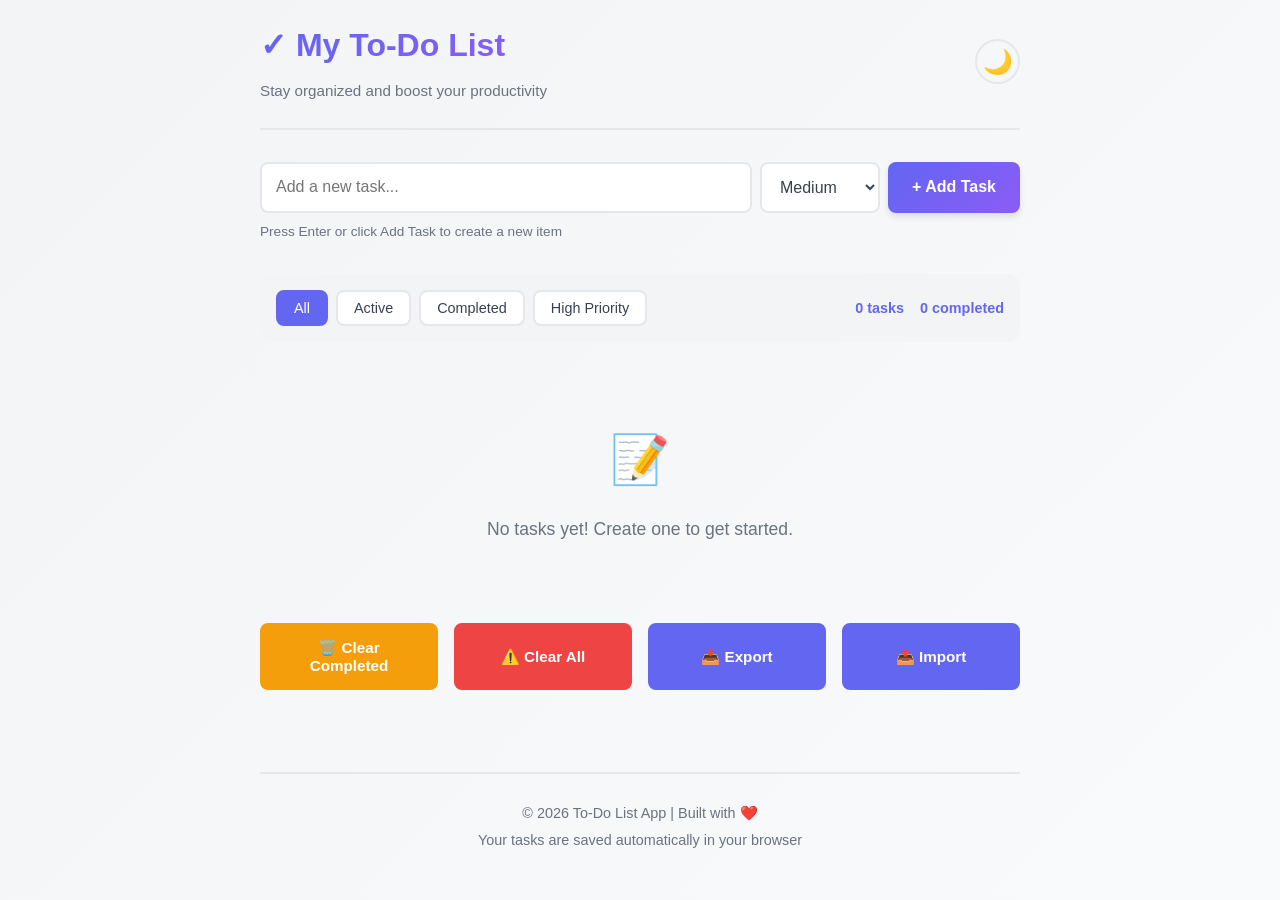
<file: todo-list/index.html>
<!DOCTYPE html>
<html lang="en">
<head>
    <meta charset="UTF-8">
    <meta name="viewport" content="width=device-width, initial-scale=1.0">
    <title>To-Do List App | Manage Your Tasks</title>
    <link rel="stylesheet" href="styles.css">
</head>
<body>
    <div class="container">
        <!-- Header -->
        <header class="header">
            <div class="header-content">
                <h1 class="app-title">✓ My To-Do List</h1>
                <p class="app-subtitle">Stay organized and boost your productivity</p>
            </div>
            <button class="theme-toggle" id="themeToggle" title="Toggle dark mode">🌙</button>
        </header>

        <!-- Main Content -->
        <main class="main">
            <!-- Input Section -->
            <section class="input-section">
                <div class="input-wrapper">
                    <input
                        type="text"
                        id="taskInput"
                        class="task-input"
                        placeholder="Add a new task..."
                        autocomplete="off"
                    >
                    <select id="prioritySelect" class="priority-select">
                        <option value="low">Low</option>
                        <option value="medium" selected>Medium</option>
                        <option value="high">High</option>
                    </select>
                    <button id="addBtn" class="add-btn" title="Add task">+ Add Task</button>
                </div>
                <div class="input-help">Press Enter or click Add Task to create a new item</div>
            </section>

            <!-- Filter Section -->
            <section class="filter-section">
                <div class="filter-buttons">
                    <button class="filter-btn active" data-filter="all">All</button>
                    <button class="filter-btn" data-filter="active">Active</button>
                    <button class="filter-btn" data-filter="completed">Completed</button>
                    <button class="filter-btn" data-filter="high">High Priority</button>
                </div>
                <div class="stats">
                    <span id="taskCount" class="stat">0 tasks</span>
                    <span id="completedCount" class="stat">0 completed</span>
                </div>
            </section>

            <!-- Tasks List -->
            <section class="tasks-section">
                <ul id="tasksList" class="tasks-list">
                    <!-- Tasks will be added here -->
                </ul>
                <div id="emptyState" class="empty-state">
                    <div class="empty-icon">📝</div>
                    <p>No tasks yet! Create one to get started.</p>
                </div>
            </section>

            <!-- Action Buttons -->
            <section class="actions-section">
                <button id="clearCompletedBtn" class="action-btn secondary-btn" title="Clear all completed tasks">
                    🗑️ Clear Completed
                </button>
                <button id="clearAllBtn" class="action-btn danger-btn" title="Delete all tasks">
                    ⚠️ Clear All
                </button>
                <button id="exportBtn" class="action-btn primary-btn" title="Export tasks as JSON">
                    📥 Export
                </button>
                <button id="importBtn" class="action-btn primary-btn" title="Import tasks from JSON">
                    📤 Import
                </button>
            </section>
        </main>

        <!-- Footer -->
        <footer class="footer">
            <p>&copy; 2026 To-Do List App | Built with ❤️</p>
            <p class="footer-hint">Your tasks are saved automatically in your browser</p>
        </footer>
    </div>

    <!-- Hidden File Input for Import -->
    <input type="file" id="fileInput" accept=".json" style="display: none;">

    <!-- Toast Notification -->
    <div id="toast" class="toast"></div>

    <!-- Confirmation Modal -->
    <div id="confirmModal" class="modal">
        <div class="modal-content">
            <h2 id="confirmTitle">Confirm Action</h2>
            <p id="confirmMessage">Are you sure?</p>
            <div class="modal-buttons">
                <button id="confirmYes" class="btn-primary">Yes</button>
                <button id="confirmNo" class="btn-secondary">Cancel</button>
            </div>
        </div>
    </div>

    <script src="app.js"></script>
</body>
</html>
</file>
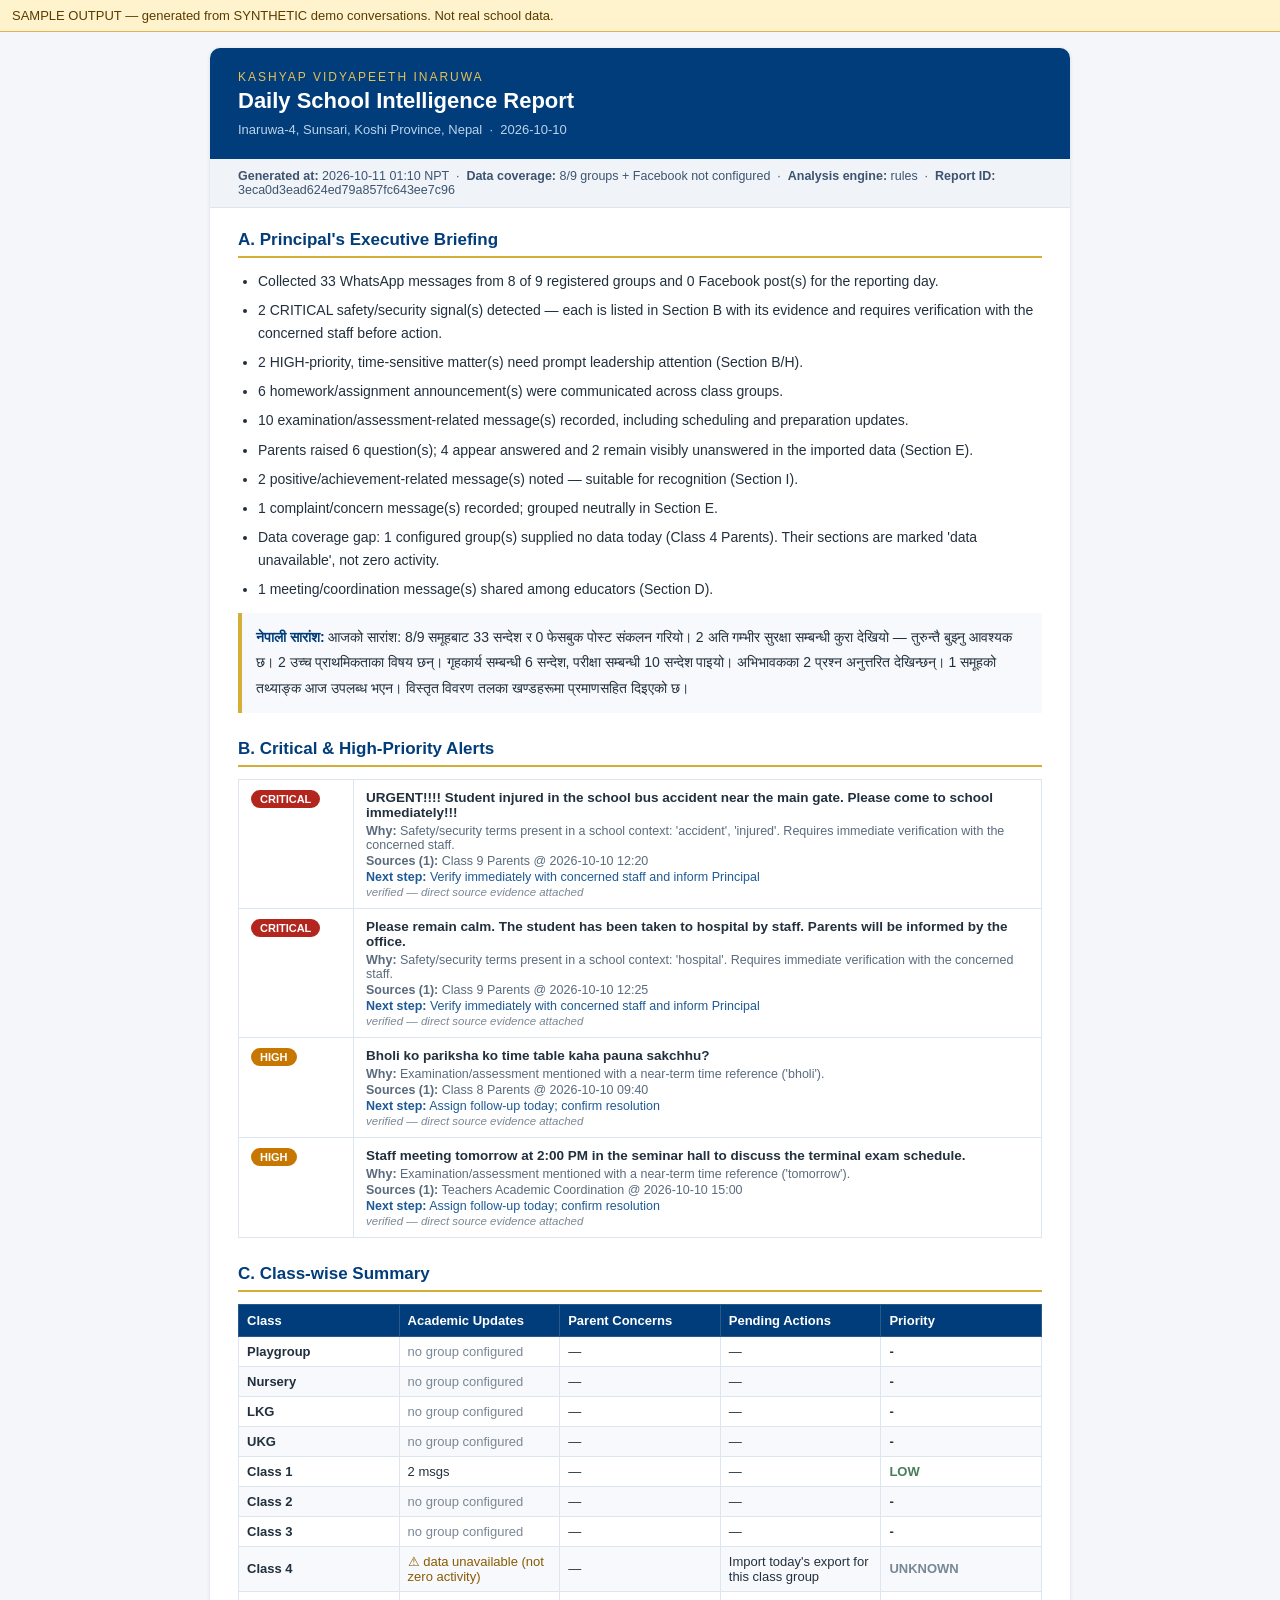
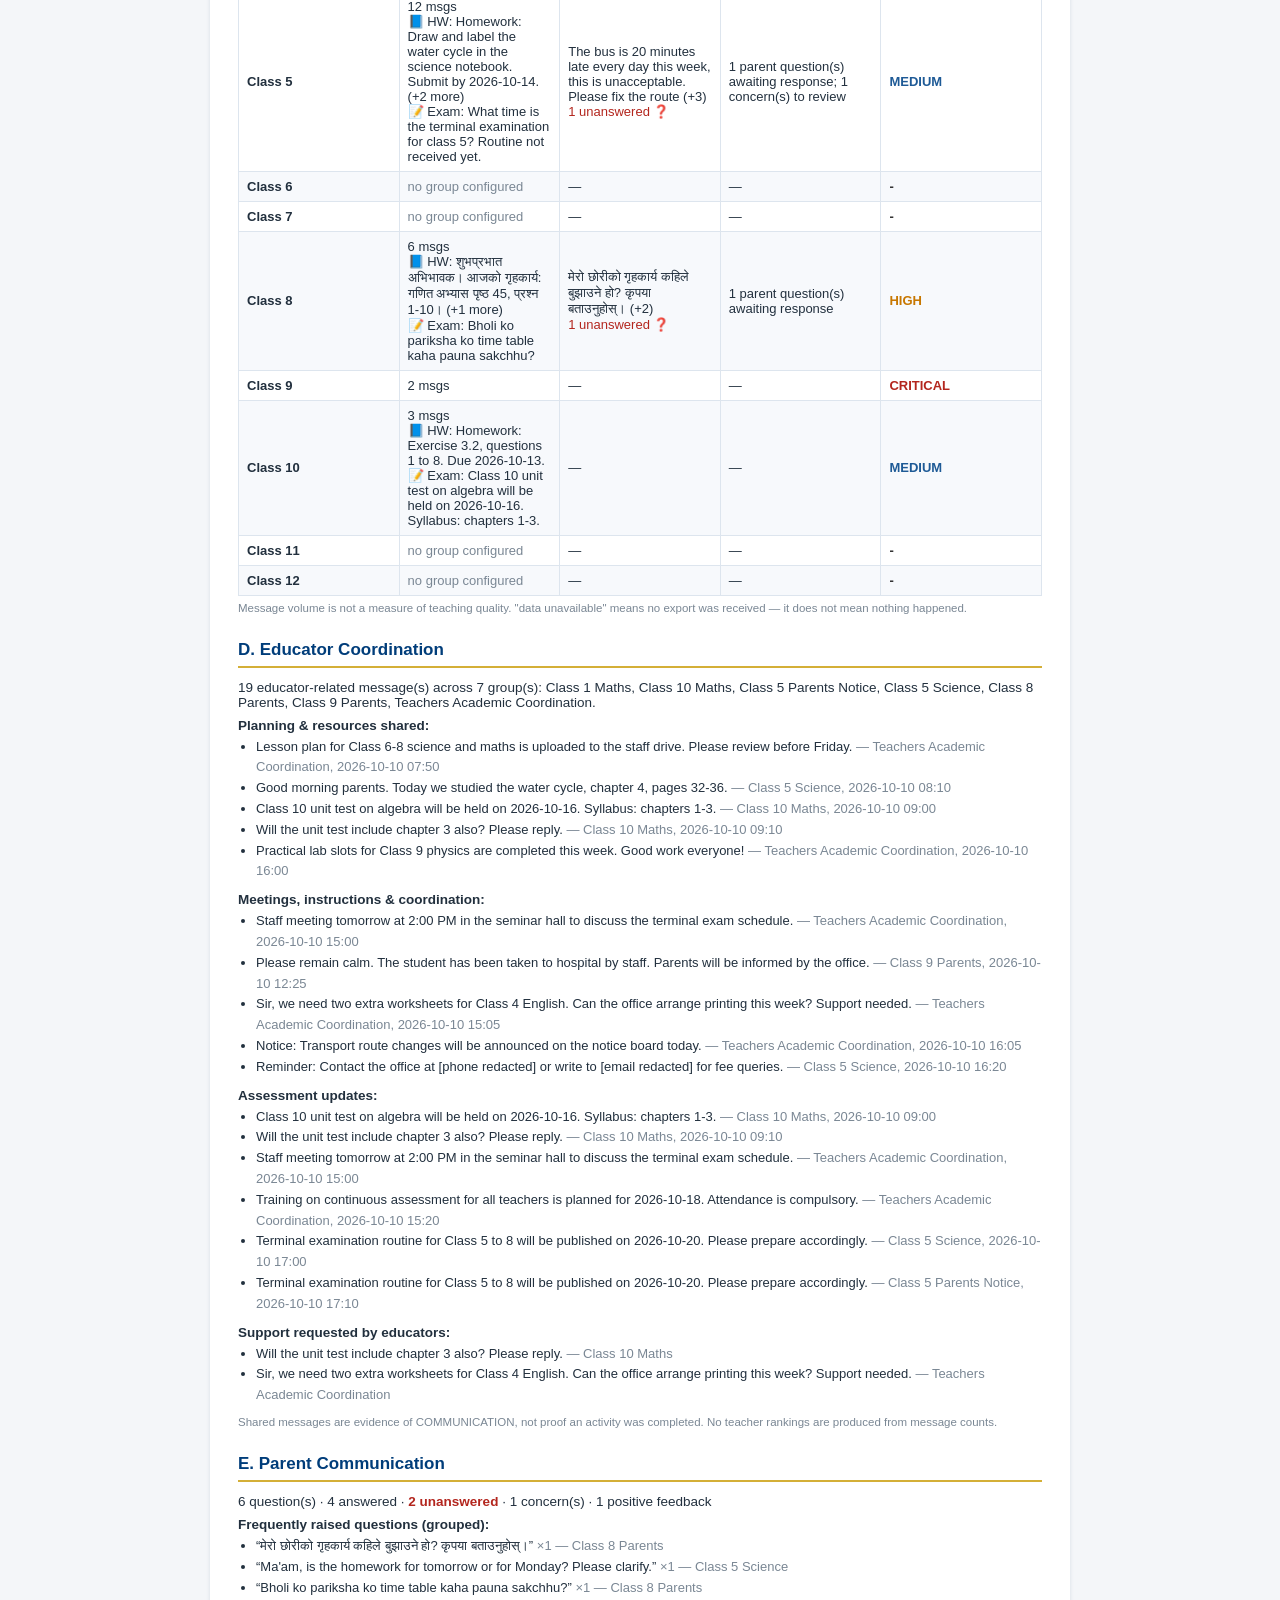
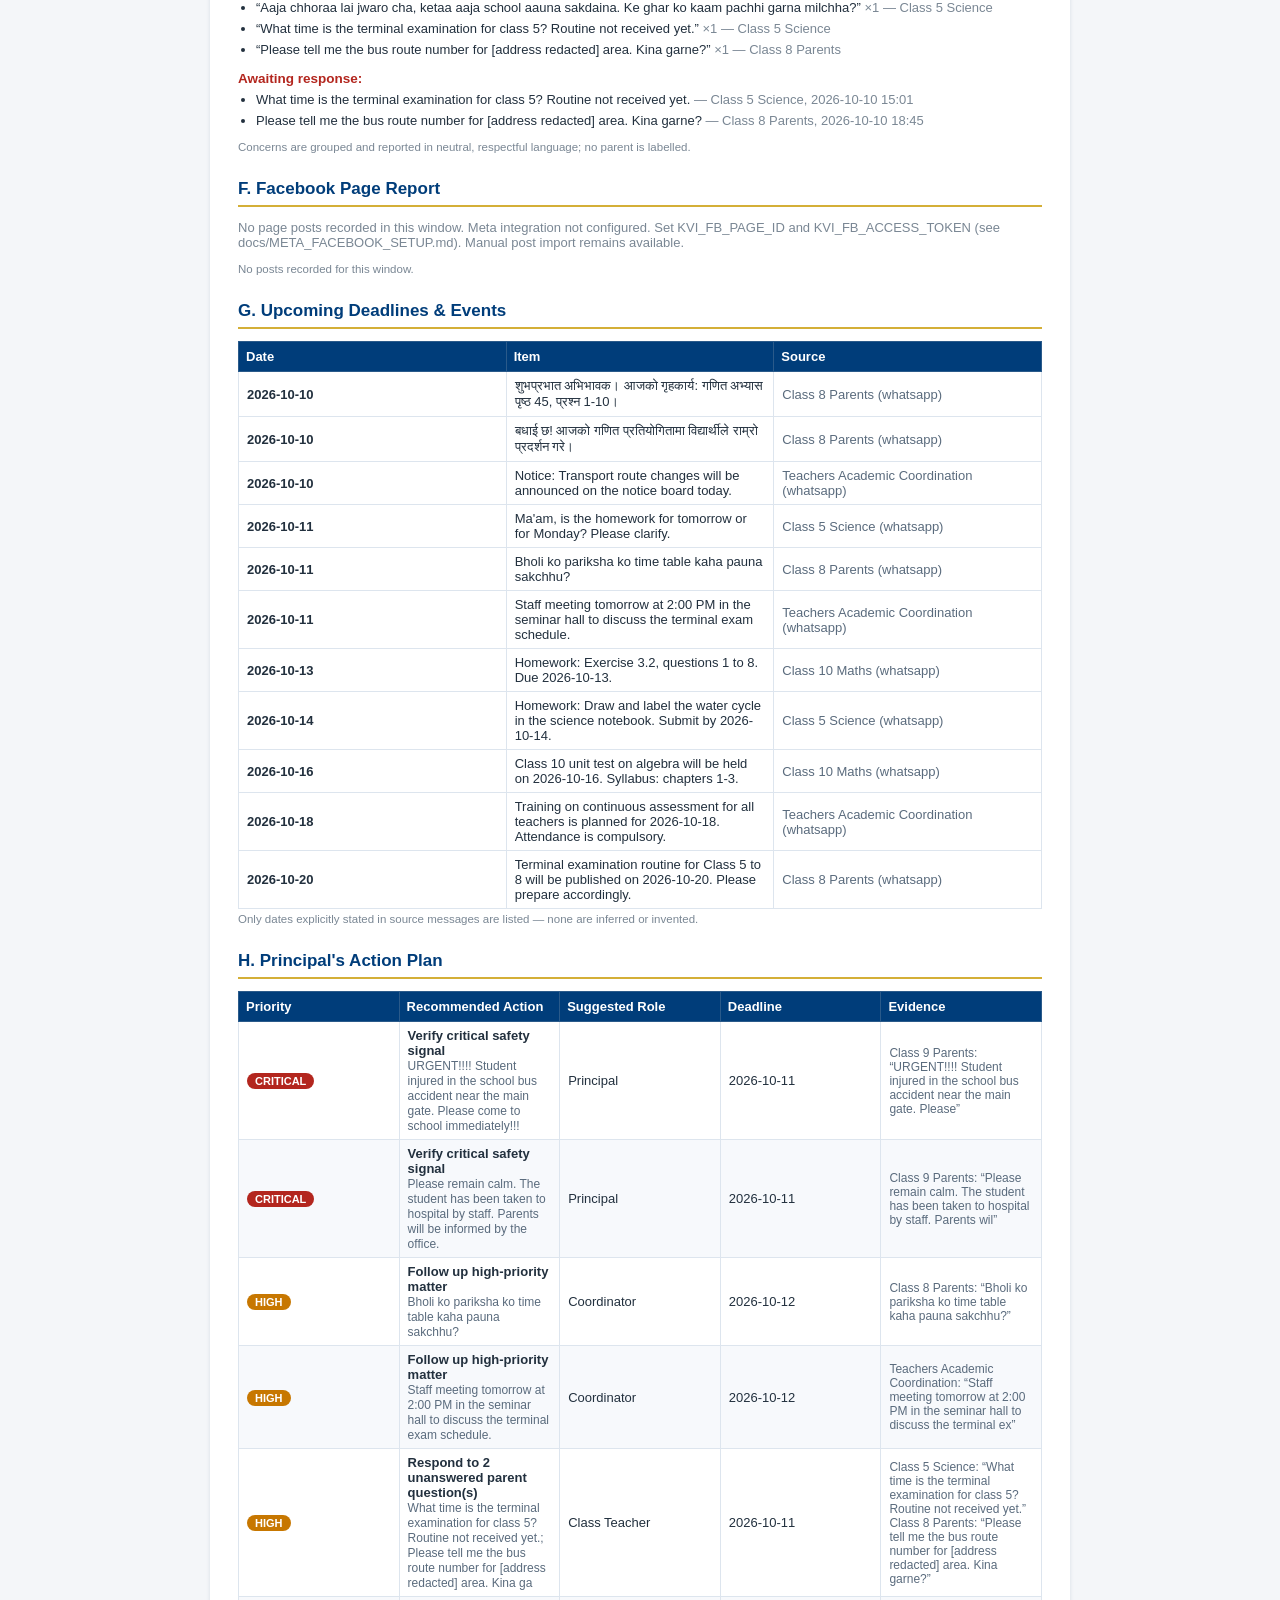
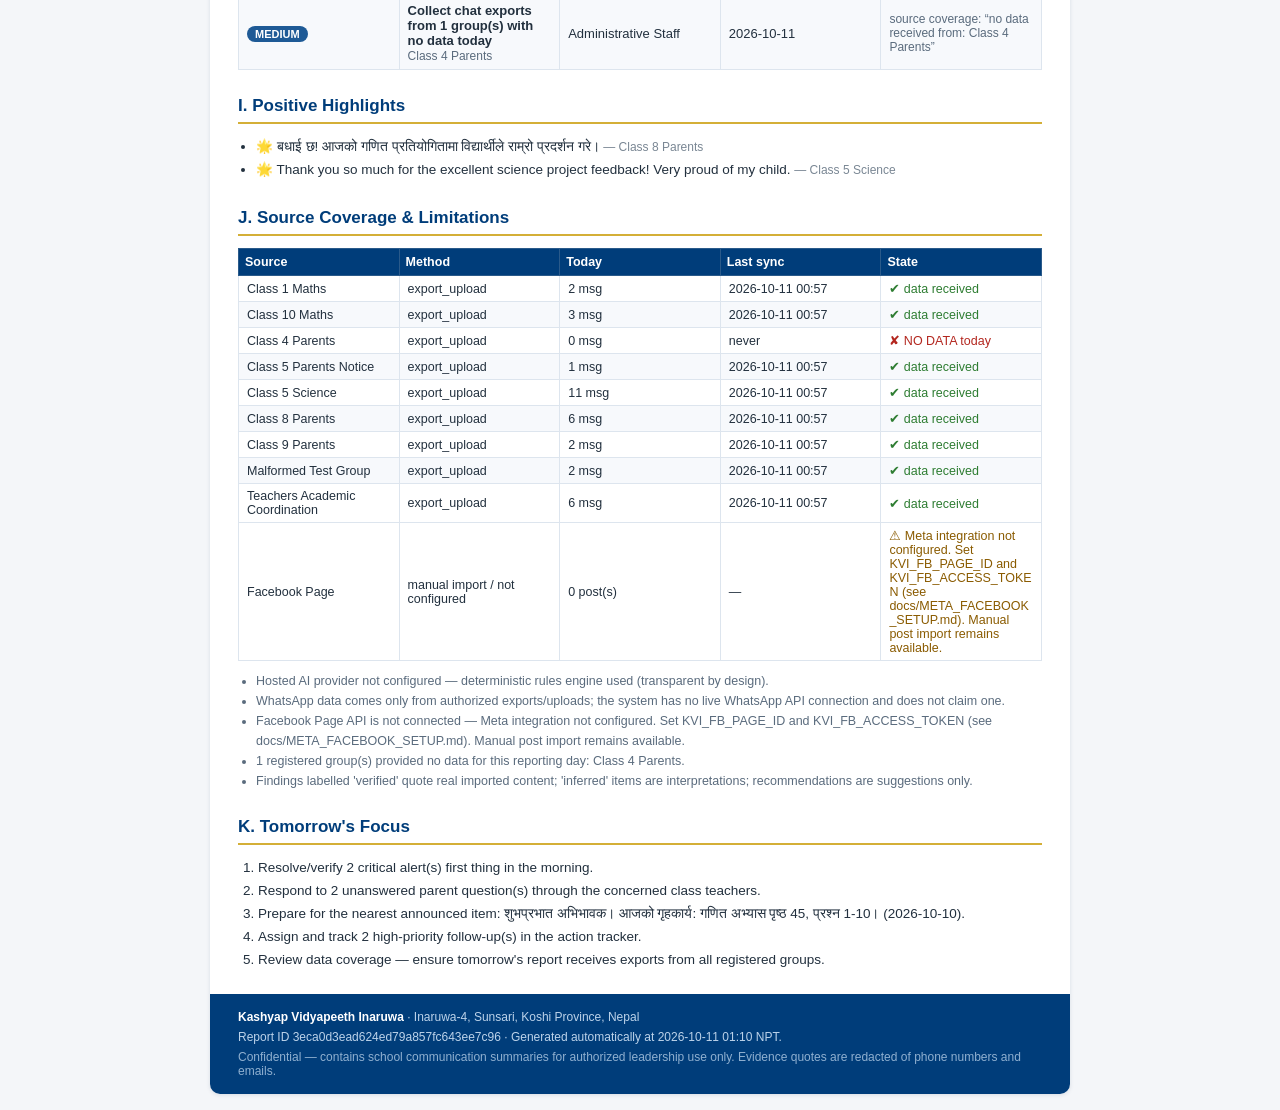
<file: kvi-agent/docs/sample/SAMPLE_DAILY_REPORT_SYNTHETIC.html>
<!DOCTYPE html>
<html lang="en">
<head>
<meta charset="UTF-8">
<meta name="viewport" content="width=device-width, initial-scale=1.0">
<title>Kashyap Vidyapeeth Inaruwa | Daily School Intelligence Report | 2026-10-10</title>
<style>
  table { table-layout: fixed; }
  td, th { overflow-wrap: anywhere; word-break: break-word; }
  @media (max-width: 600px) {
    td, th { padding: 5px !important; font-size: 12px !important; }
    h2 { font-size: 15px !important; }
    .kvi-pad { padding: 14px !important; }
  }
</style>
</head>
<body style="margin:0;padding:0;background:#f4f6f9;font-family:'Segoe UI',Roboto,Helvetica,Arial,sans-serif;color:#22303e;"><div style="background:#fff3cd;color:#5a3b00;padding:8px 12px;font:13px sans-serif;border-bottom:1px solid #e0b35a">SAMPLE OUTPUT — generated from SYNTHETIC demo conversations. Not real school data.</div>
<table role="presentation" width="100%" cellpadding="0" cellspacing="0" style="background:#f4f6f9;padding:16px 8px;">
<tr><td align="center">
<table role="presentation" width="100%" cellpadding="0" cellspacing="0" style="max-width:860px;background:#ffffff;border-radius:10px;overflow:hidden;box-shadow:0 1px 4px rgba(0,40,80,.12);">

  <!-- Header -->
  <tr><td style="background:#003d7a;padding:22px 28px;">
    <div style="color:#e5c158;font-size:12px;letter-spacing:2px;text-transform:uppercase;">Kashyap Vidyapeeth Inaruwa</div>
    <div style="color:#ffffff;font-size:22px;font-weight:700;margin-top:4px;">Daily School Intelligence Report</div>
    <div style="color:#bcd3ea;font-size:13px;margin-top:8px;">
      Inaruwa-4, Sunsari, Koshi Province, Nepal &nbsp;·&nbsp; 2026-10-10
    </div>
  </td></tr>

  <!-- Meta bar -->
  <tr><td style="background:#f0f4f9;padding:10px 28px;font-size:12.5px;color:#3c5470;border-bottom:1px solid #dde5ee;">
    <b>Generated at:</b> 2026-10-11 01:10 NPT &nbsp;·&nbsp;
    <b>Data coverage:</b> 8/9 groups +
      Facebook not configured
    &nbsp;·&nbsp; <b>Analysis engine:</b> rules
    &nbsp;·&nbsp; <b>Report&nbsp;ID:</b> 3eca0d3ead624ed79a857fc643ee7c96
  </td></tr>

  

  <tr><td class="kvi-pad" style="padding:22px 28px;">

  <!-- A. Executive Briefing -->
  <h2 style="font-size:17px;color:#003d7a;border-bottom:2px solid #d4af37;padding-bottom:6px;margin:0 0 12px;">A. Principal's Executive Briefing</h2>
  <ul style="margin:0 0 6px;padding-left:20px;font-size:14px;line-height:1.65;">
    <li style="margin-bottom:6px;">Collected 33 WhatsApp messages from 8 of 9 registered groups and 0 Facebook post(s) for the reporting day.</li><li style="margin-bottom:6px;">2 CRITICAL safety/security signal(s) detected — each is listed in Section B with its evidence and requires verification with the concerned staff before action.</li><li style="margin-bottom:6px;">2 HIGH-priority, time-sensitive matter(s) need prompt leadership attention (Section B/H).</li><li style="margin-bottom:6px;">6 homework/assignment announcement(s) were communicated across class groups.</li><li style="margin-bottom:6px;">10 examination/assessment-related message(s) recorded, including scheduling and preparation updates.</li><li style="margin-bottom:6px;">Parents raised 6 question(s); 4 appear answered and 2 remain visibly unanswered in the imported data (Section E).</li><li style="margin-bottom:6px;">2 positive/achievement-related message(s) noted — suitable for recognition (Section I).</li><li style="margin-bottom:6px;">1 complaint/concern message(s) recorded; grouped neutrally in Section E.</li><li style="margin-bottom:6px;">Data coverage gap: 1 configured group(s) supplied no data today (Class 4 Parents). Their sections are marked &#39;data unavailable&#39;, not zero activity.</li><li style="margin-bottom:6px;">1 meeting/coordination message(s) shared among educators (Section D).</li>
  </ul>
  
  <div lang="ne" style="background:#f7f9fc;border-left:4px solid #d4af37;padding:12px 14px;margin:12px 0;font-size:14px;line-height:1.8;">
    <b style="color:#003d7a;">नेपाली सारांश:</b> आजको सारांश: 8/9 समूहबाट 33 सन्देश र 0 फेसबुक पोस्ट संकलन गरियो। 2 अति गम्भीर सुरक्षा सम्बन्धी कुरा देखियो — तुरुन्तै बुझ्नु आवश्यक छ। 2 उच्च प्राथमिकताका विषय छन्। गृहकार्य सम्बन्धी 6 सन्देश, परीक्षा सम्बन्धी 10 सन्देश पाइयो। अभिभावकका 2 प्रश्न अनुत्तरित देखिन्छन्। 1 समूहको तथ्याङ्क आज उपलब्ध भएन। विस्तृत विवरण तलका खण्डहरूमा प्रमाणसहित दिइएको छ।
  </div>
  

  <!-- B. Critical Alerts -->
  <h2 style="font-size:17px;color:#003d7a;border-bottom:2px solid #d4af37;padding-bottom:6px;margin:26px 0 12px;">B. Critical &amp; High-Priority Alerts</h2>
  
  
  <table role="presentation" width="100%" cellpadding="0" cellspacing="0" style="border-collapse:collapse;font-size:13.5px;">
    
    <tr>
      <td style="padding:10px 12px;border:1px solid #dde5ee;vertical-align:top;width:90px;">
        <span style="display:inline-block;padding:3px 9px;border-radius:12px;font-size:11px;font-weight:700;color:#fff;background:#b3261e;">CRITICAL</span>
      </td>
      <td style="padding:10px 12px;border:1px solid #dde5ee;">
        <div style="font-weight:600;margin-bottom:4px;">URGENT!!!! Student injured in the school bus accident near the main gate. Please come to school immediately!!!</div>
        <div style="color:#5a6b7d;font-size:12.5px;"><b>Why:</b> Safety/security terms present in a school context: &#39;accident&#39;, &#39;injured&#39;. Requires immediate verification with the concerned staff.</div>
        <div style="color:#5a6b7d;font-size:12.5px;margin-top:2px;"><b>Sources (1):</b>
          Class 9 Parents @ 2026-10-10 12:20</div>
        <div style="color:#1e5a96;font-size:12.5px;margin-top:2px;"><b>Next step:</b> Verify immediately with concerned staff and inform Principal</div>
        <div style="color:#7a8794;font-size:11.5px;margin-top:2px;"><i>verified — direct source evidence attached</i></div>
      </td>
    </tr>
    
    <tr>
      <td style="padding:10px 12px;border:1px solid #dde5ee;vertical-align:top;width:90px;">
        <span style="display:inline-block;padding:3px 9px;border-radius:12px;font-size:11px;font-weight:700;color:#fff;background:#b3261e;">CRITICAL</span>
      </td>
      <td style="padding:10px 12px;border:1px solid #dde5ee;">
        <div style="font-weight:600;margin-bottom:4px;">Please remain calm. The student has been taken to hospital by staff. Parents will be informed by the office.</div>
        <div style="color:#5a6b7d;font-size:12.5px;"><b>Why:</b> Safety/security terms present in a school context: &#39;hospital&#39;. Requires immediate verification with the concerned staff.</div>
        <div style="color:#5a6b7d;font-size:12.5px;margin-top:2px;"><b>Sources (1):</b>
          Class 9 Parents @ 2026-10-10 12:25</div>
        <div style="color:#1e5a96;font-size:12.5px;margin-top:2px;"><b>Next step:</b> Verify immediately with concerned staff and inform Principal</div>
        <div style="color:#7a8794;font-size:11.5px;margin-top:2px;"><i>verified — direct source evidence attached</i></div>
      </td>
    </tr>
    
    <tr>
      <td style="padding:10px 12px;border:1px solid #dde5ee;vertical-align:top;width:90px;">
        <span style="display:inline-block;padding:3px 9px;border-radius:12px;font-size:11px;font-weight:700;color:#fff;background:#c77700;">HIGH</span>
      </td>
      <td style="padding:10px 12px;border:1px solid #dde5ee;">
        <div style="font-weight:600;margin-bottom:4px;">Bholi ko pariksha ko time table kaha pauna sakchhu?</div>
        <div style="color:#5a6b7d;font-size:12.5px;"><b>Why:</b> Examination/assessment mentioned with a near-term time reference (&#39;bholi&#39;).</div>
        <div style="color:#5a6b7d;font-size:12.5px;margin-top:2px;"><b>Sources (1):</b>
          Class 8 Parents @ 2026-10-10 09:40</div>
        <div style="color:#1e5a96;font-size:12.5px;margin-top:2px;"><b>Next step:</b> Assign follow-up today; confirm resolution</div>
        <div style="color:#7a8794;font-size:11.5px;margin-top:2px;"><i>verified — direct source evidence attached</i></div>
      </td>
    </tr>
    
    <tr>
      <td style="padding:10px 12px;border:1px solid #dde5ee;vertical-align:top;width:90px;">
        <span style="display:inline-block;padding:3px 9px;border-radius:12px;font-size:11px;font-weight:700;color:#fff;background:#c77700;">HIGH</span>
      </td>
      <td style="padding:10px 12px;border:1px solid #dde5ee;">
        <div style="font-weight:600;margin-bottom:4px;">Staff meeting tomorrow at 2:00 PM in the seminar hall to discuss the terminal exam schedule.</div>
        <div style="color:#5a6b7d;font-size:12.5px;"><b>Why:</b> Examination/assessment mentioned with a near-term time reference (&#39;tomorrow&#39;).</div>
        <div style="color:#5a6b7d;font-size:12.5px;margin-top:2px;"><b>Sources (1):</b>
          Teachers Academic Coordination @ 2026-10-10 15:00</div>
        <div style="color:#1e5a96;font-size:12.5px;margin-top:2px;"><b>Next step:</b> Assign follow-up today; confirm resolution</div>
        <div style="color:#7a8794;font-size:11.5px;margin-top:2px;"><i>verified — direct source evidence attached</i></div>
      </td>
    </tr>
    
  </table>
  

  <!-- C. Class-wise Summary -->
  <h2 style="font-size:17px;color:#003d7a;border-bottom:2px solid #d4af37;padding-bottom:6px;margin:26px 0 12px;">C. Class-wise Summary</h2>
  <table role="presentation" width="100%" cellpadding="0" cellspacing="0" style="border-collapse:collapse;font-size:13px;">
    <tr style="background:#003d7a;color:#fff;">
      <th style="padding:8px;border:1px solid #2a5a8a;text-align:left;">Class</th>
      <th style="padding:8px;border:1px solid #2a5a8a;text-align:left;">Academic Updates</th>
      <th style="padding:8px;border:1px solid #2a5a8a;text-align:left;">Parent Concerns</th>
      <th style="padding:8px;border:1px solid #2a5a8a;text-align:left;">Pending Actions</th>
      <th style="padding:8px;border:1px solid #2a5a8a;text-align:left;">Priority</th>
    </tr>
    
    <tr style="background:#ffffff;">
      <td style="padding:7px 8px;border:1px solid #dde5ee;font-weight:600;">Playgroup</td>
      <td style="padding:7px 8px;border:1px solid #dde5ee;">
        <span style="color:#7a8794;">no group configured</span>
        
      </td>
      <td style="padding:7px 8px;border:1px solid #dde5ee;">
        —
      </td>
      <td style="padding:7px 8px;border:1px solid #dde5ee;">—</td>
      <td style="padding:7px 8px;border:1px solid #dde5ee;">
        
        <span style="color:#333;font-weight:700;">-</span></td>
    </tr>
    
    <tr style="background:#f7f9fc;">
      <td style="padding:7px 8px;border:1px solid #dde5ee;font-weight:600;">Nursery</td>
      <td style="padding:7px 8px;border:1px solid #dde5ee;">
        <span style="color:#7a8794;">no group configured</span>
        
      </td>
      <td style="padding:7px 8px;border:1px solid #dde5ee;">
        —
      </td>
      <td style="padding:7px 8px;border:1px solid #dde5ee;">—</td>
      <td style="padding:7px 8px;border:1px solid #dde5ee;">
        
        <span style="color:#333;font-weight:700;">-</span></td>
    </tr>
    
    <tr style="background:#ffffff;">
      <td style="padding:7px 8px;border:1px solid #dde5ee;font-weight:600;">LKG</td>
      <td style="padding:7px 8px;border:1px solid #dde5ee;">
        <span style="color:#7a8794;">no group configured</span>
        
      </td>
      <td style="padding:7px 8px;border:1px solid #dde5ee;">
        —
      </td>
      <td style="padding:7px 8px;border:1px solid #dde5ee;">—</td>
      <td style="padding:7px 8px;border:1px solid #dde5ee;">
        
        <span style="color:#333;font-weight:700;">-</span></td>
    </tr>
    
    <tr style="background:#f7f9fc;">
      <td style="padding:7px 8px;border:1px solid #dde5ee;font-weight:600;">UKG</td>
      <td style="padding:7px 8px;border:1px solid #dde5ee;">
        <span style="color:#7a8794;">no group configured</span>
        
      </td>
      <td style="padding:7px 8px;border:1px solid #dde5ee;">
        —
      </td>
      <td style="padding:7px 8px;border:1px solid #dde5ee;">—</td>
      <td style="padding:7px 8px;border:1px solid #dde5ee;">
        
        <span style="color:#333;font-weight:700;">-</span></td>
    </tr>
    
    <tr style="background:#ffffff;">
      <td style="padding:7px 8px;border:1px solid #dde5ee;font-weight:600;">Class 1</td>
      <td style="padding:7px 8px;border:1px solid #dde5ee;">
        2 msgs
          
          
        
      </td>
      <td style="padding:7px 8px;border:1px solid #dde5ee;">
        
          —
          
        
      </td>
      <td style="padding:7px 8px;border:1px solid #dde5ee;">—</td>
      <td style="padding:7px 8px;border:1px solid #dde5ee;">
        
        <span style="color:#4a7c59;font-weight:700;">LOW</span></td>
    </tr>
    
    <tr style="background:#f7f9fc;">
      <td style="padding:7px 8px;border:1px solid #dde5ee;font-weight:600;">Class 2</td>
      <td style="padding:7px 8px;border:1px solid #dde5ee;">
        <span style="color:#7a8794;">no group configured</span>
        
      </td>
      <td style="padding:7px 8px;border:1px solid #dde5ee;">
        —
      </td>
      <td style="padding:7px 8px;border:1px solid #dde5ee;">—</td>
      <td style="padding:7px 8px;border:1px solid #dde5ee;">
        
        <span style="color:#333;font-weight:700;">-</span></td>
    </tr>
    
    <tr style="background:#ffffff;">
      <td style="padding:7px 8px;border:1px solid #dde5ee;font-weight:600;">Class 3</td>
      <td style="padding:7px 8px;border:1px solid #dde5ee;">
        <span style="color:#7a8794;">no group configured</span>
        
      </td>
      <td style="padding:7px 8px;border:1px solid #dde5ee;">
        —
      </td>
      <td style="padding:7px 8px;border:1px solid #dde5ee;">—</td>
      <td style="padding:7px 8px;border:1px solid #dde5ee;">
        
        <span style="color:#333;font-weight:700;">-</span></td>
    </tr>
    
    <tr style="background:#f7f9fc;">
      <td style="padding:7px 8px;border:1px solid #dde5ee;font-weight:600;">Class 4</td>
      <td style="padding:7px 8px;border:1px solid #dde5ee;">
        <span style="color:#8a5b00;">⚠ data unavailable (not zero activity)</span>
        
      </td>
      <td style="padding:7px 8px;border:1px solid #dde5ee;">
        —
      </td>
      <td style="padding:7px 8px;border:1px solid #dde5ee;">Import today&#39;s export for this class group</td>
      <td style="padding:7px 8px;border:1px solid #dde5ee;">
        
        <span style="color:#7a8794;font-weight:700;">UNKNOWN</span></td>
    </tr>
    
    <tr style="background:#ffffff;">
      <td style="padding:7px 8px;border:1px solid #dde5ee;font-weight:600;">Class 5</td>
      <td style="padding:7px 8px;border:1px solid #dde5ee;">
        12 msgs
          <br>📘 HW: Homework: Draw and label the water cycle in the science notebook. Submit by 2026-10-14. (+2 more)
          <br>📝 Exam: What time is the terminal examination for class 5? Routine not received yet.
        
      </td>
      <td style="padding:7px 8px;border:1px solid #dde5ee;">
        
          The bus is 20 minutes late every day this week, this is unacceptable. Please fix the route (+3)
          <br><span style="color:#b3261e;">1 unanswered ❓</span>
        
      </td>
      <td style="padding:7px 8px;border:1px solid #dde5ee;">1 parent question(s) awaiting response; 1 concern(s) to review</td>
      <td style="padding:7px 8px;border:1px solid #dde5ee;">
        
        <span style="color:#1e5a96;font-weight:700;">MEDIUM</span></td>
    </tr>
    
    <tr style="background:#f7f9fc;">
      <td style="padding:7px 8px;border:1px solid #dde5ee;font-weight:600;">Class 6</td>
      <td style="padding:7px 8px;border:1px solid #dde5ee;">
        <span style="color:#7a8794;">no group configured</span>
        
      </td>
      <td style="padding:7px 8px;border:1px solid #dde5ee;">
        —
      </td>
      <td style="padding:7px 8px;border:1px solid #dde5ee;">—</td>
      <td style="padding:7px 8px;border:1px solid #dde5ee;">
        
        <span style="color:#333;font-weight:700;">-</span></td>
    </tr>
    
    <tr style="background:#ffffff;">
      <td style="padding:7px 8px;border:1px solid #dde5ee;font-weight:600;">Class 7</td>
      <td style="padding:7px 8px;border:1px solid #dde5ee;">
        <span style="color:#7a8794;">no group configured</span>
        
      </td>
      <td style="padding:7px 8px;border:1px solid #dde5ee;">
        —
      </td>
      <td style="padding:7px 8px;border:1px solid #dde5ee;">—</td>
      <td style="padding:7px 8px;border:1px solid #dde5ee;">
        
        <span style="color:#333;font-weight:700;">-</span></td>
    </tr>
    
    <tr style="background:#f7f9fc;">
      <td style="padding:7px 8px;border:1px solid #dde5ee;font-weight:600;">Class 8</td>
      <td style="padding:7px 8px;border:1px solid #dde5ee;">
        6 msgs
          <br>📘 HW: शुभप्रभात अभिभावक। आजको गृहकार्य: गणित अभ्यास पृष्ठ 45, प्रश्न 1-10। (+1 more)
          <br>📝 Exam: Bholi ko pariksha ko time table kaha pauna sakchhu?
        
      </td>
      <td style="padding:7px 8px;border:1px solid #dde5ee;">
        
          मेरो छोरीको गृहकार्य कहिले बुझाउने हो? कृपया बताउनुहोस्। (+2)
          <br><span style="color:#b3261e;">1 unanswered ❓</span>
        
      </td>
      <td style="padding:7px 8px;border:1px solid #dde5ee;">1 parent question(s) awaiting response</td>
      <td style="padding:7px 8px;border:1px solid #dde5ee;">
        
        <span style="color:#c77700;font-weight:700;">HIGH</span></td>
    </tr>
    
    <tr style="background:#ffffff;">
      <td style="padding:7px 8px;border:1px solid #dde5ee;font-weight:600;">Class 9</td>
      <td style="padding:7px 8px;border:1px solid #dde5ee;">
        2 msgs
          
          
        
      </td>
      <td style="padding:7px 8px;border:1px solid #dde5ee;">
        
          —
          
        
      </td>
      <td style="padding:7px 8px;border:1px solid #dde5ee;">—</td>
      <td style="padding:7px 8px;border:1px solid #dde5ee;">
        
        <span style="color:#b3261e;font-weight:700;">CRITICAL</span></td>
    </tr>
    
    <tr style="background:#f7f9fc;">
      <td style="padding:7px 8px;border:1px solid #dde5ee;font-weight:600;">Class 10</td>
      <td style="padding:7px 8px;border:1px solid #dde5ee;">
        3 msgs
          <br>📘 HW: Homework: Exercise 3.2, questions 1 to 8. Due 2026-10-13.
          <br>📝 Exam: Class 10 unit test on algebra will be held on 2026-10-16. Syllabus: chapters 1-3.
        
      </td>
      <td style="padding:7px 8px;border:1px solid #dde5ee;">
        
          —
          
        
      </td>
      <td style="padding:7px 8px;border:1px solid #dde5ee;">—</td>
      <td style="padding:7px 8px;border:1px solid #dde5ee;">
        
        <span style="color:#1e5a96;font-weight:700;">MEDIUM</span></td>
    </tr>
    
    <tr style="background:#ffffff;">
      <td style="padding:7px 8px;border:1px solid #dde5ee;font-weight:600;">Class 11</td>
      <td style="padding:7px 8px;border:1px solid #dde5ee;">
        <span style="color:#7a8794;">no group configured</span>
        
      </td>
      <td style="padding:7px 8px;border:1px solid #dde5ee;">
        —
      </td>
      <td style="padding:7px 8px;border:1px solid #dde5ee;">—</td>
      <td style="padding:7px 8px;border:1px solid #dde5ee;">
        
        <span style="color:#333;font-weight:700;">-</span></td>
    </tr>
    
    <tr style="background:#f7f9fc;">
      <td style="padding:7px 8px;border:1px solid #dde5ee;font-weight:600;">Class 12</td>
      <td style="padding:7px 8px;border:1px solid #dde5ee;">
        <span style="color:#7a8794;">no group configured</span>
        
      </td>
      <td style="padding:7px 8px;border:1px solid #dde5ee;">
        —
      </td>
      <td style="padding:7px 8px;border:1px solid #dde5ee;">—</td>
      <td style="padding:7px 8px;border:1px solid #dde5ee;">
        
        <span style="color:#333;font-weight:700;">-</span></td>
    </tr>
    
  </table>
  <p style="font-size:11.5px;color:#7a8794;margin:6px 0 0;">Message volume is not a measure of teaching quality. "data unavailable" means no export was received — it does not mean nothing happened.</p>

  <!-- D. Educator Coordination -->
  <h2 style="font-size:17px;color:#003d7a;border-bottom:2px solid #d4af37;padding-bottom:6px;margin:26px 0 12px;">D. Educator Coordination</h2>
  <p style="font-size:13.5px;margin:0 0 8px;">19 educator-related message(s) across
    7 group(s): Class 1 Maths, Class 10 Maths, Class 5 Parents Notice, Class 5 Science, Class 8 Parents, Class 9 Parents, Teachers Academic Coordination.</p>
  
  <div style="font-size:13.5px;"><b>Planning &amp; resources shared:</b></div>
  
    <ul style="margin:4px 0 10px;padding-left:18px;font-size:13px;line-height:1.6;">
      <li>Lesson plan for Class 6-8 science and maths is uploaded to the staff drive. Please review before Friday. <span style="color:#7a8794;">— Teachers Academic Coordination, 2026-10-10 07:50</span></li><li>Good morning parents. Today we studied the water cycle, chapter 4, pages 32-36. <span style="color:#7a8794;">— Class 5 Science, 2026-10-10 08:10</span></li><li>Class 10 unit test on algebra will be held on 2026-10-16. Syllabus: chapters 1-3. <span style="color:#7a8794;">— Class 10 Maths, 2026-10-10 09:00</span></li><li>Will the unit test include chapter 3 also? Please reply. <span style="color:#7a8794;">— Class 10 Maths, 2026-10-10 09:10</span></li><li>Practical lab slots for Class 9 physics are completed this week. Good work everyone! <span style="color:#7a8794;">— Teachers Academic Coordination, 2026-10-10 16:00</span></li>
    </ul>
  
  <div style="font-size:13.5px;"><b>Meetings, instructions &amp; coordination:</b></div>
  
    <ul style="margin:4px 0 10px;padding-left:18px;font-size:13px;line-height:1.6;">
      <li>Staff meeting tomorrow at 2:00 PM in the seminar hall to discuss the terminal exam schedule. <span style="color:#7a8794;">— Teachers Academic Coordination, 2026-10-10 15:00</span></li><li>Please remain calm. The student has been taken to hospital by staff. Parents will be informed by the office. <span style="color:#7a8794;">— Class 9 Parents, 2026-10-10 12:25</span></li><li>Sir, we need two extra worksheets for Class 4 English. Can the office arrange printing this week? Support needed. <span style="color:#7a8794;">— Teachers Academic Coordination, 2026-10-10 15:05</span></li><li>Notice: Transport route changes will be announced on the notice board today. <span style="color:#7a8794;">— Teachers Academic Coordination, 2026-10-10 16:05</span></li><li>Reminder: Contact the office at [phone redacted] or write to [email redacted] for fee queries. <span style="color:#7a8794;">— Class 5 Science, 2026-10-10 16:20</span></li>
    </ul>
  
  <div style="font-size:13.5px;"><b>Assessment updates:</b></div>
  
    <ul style="margin:4px 0 10px;padding-left:18px;font-size:13px;line-height:1.6;">
      <li>Class 10 unit test on algebra will be held on 2026-10-16. Syllabus: chapters 1-3. <span style="color:#7a8794;">— Class 10 Maths, 2026-10-10 09:00</span></li><li>Will the unit test include chapter 3 also? Please reply. <span style="color:#7a8794;">— Class 10 Maths, 2026-10-10 09:10</span></li><li>Staff meeting tomorrow at 2:00 PM in the seminar hall to discuss the terminal exam schedule. <span style="color:#7a8794;">— Teachers Academic Coordination, 2026-10-10 15:00</span></li><li>Training on continuous assessment for all teachers is planned for 2026-10-18. Attendance is compulsory. <span style="color:#7a8794;">— Teachers Academic Coordination, 2026-10-10 15:20</span></li><li>Terminal examination routine for Class 5 to 8 will be published on 2026-10-20. Please prepare accordingly. <span style="color:#7a8794;">— Class 5 Science, 2026-10-10 17:00</span></li><li>Terminal examination routine for Class 5 to 8 will be published on 2026-10-20. Please prepare accordingly. <span style="color:#7a8794;">— Class 5 Parents Notice, 2026-10-10 17:10</span></li>
    </ul>
  
  <div style="font-size:13.5px;"><b>Support requested by educators:</b></div>
  
    <ul style="margin:4px 0 10px;padding-left:18px;font-size:13px;line-height:1.6;">
      <li>Will the unit test include chapter 3 also? Please reply. <span style="color:#7a8794;">— Class 10 Maths</span></li><li>Sir, we need two extra worksheets for Class 4 English. Can the office arrange printing this week? Support needed. <span style="color:#7a8794;">— Teachers Academic Coordination</span></li>
    </ul>
  
  <p style="font-size:11.5px;color:#7a8794;margin:0;">Shared messages are evidence of COMMUNICATION, not proof an activity was completed. No teacher rankings are produced from message counts.</p>

  <!-- E. Parent Communication -->
  <h2 style="font-size:17px;color:#003d7a;border-bottom:2px solid #d4af37;padding-bottom:6px;margin:26px 0 12px;">E. Parent Communication</h2>
  <p style="font-size:13.5px;margin:0 0 8px;">
    6 question(s) · 4 answered ·
    <b style="color:#b3261e">2 unanswered</b>
    · 1 concern(s) · 1 positive feedback
  </p>
  
  <div style="font-size:13.5px;"><b>Frequently raised questions (grouped):</b></div>
  <ul style="margin:4px 0 10px;padding-left:18px;font-size:13px;line-height:1.6;">
    <li>“मेरो छोरीको गृहकार्य कहिले बुझाउने हो? कृपया बताउनुहोस्।” <span style="color:#7a8794;">×1 — Class 8 Parents</span></li><li>“Ma&#39;am, is the homework for tomorrow or for Monday? Please clarify.” <span style="color:#7a8794;">×1 — Class 5 Science</span></li><li>“Bholi ko pariksha ko time table kaha pauna sakchhu?” <span style="color:#7a8794;">×1 — Class 8 Parents</span></li><li>“Aaja chhoraa lai jwaro cha, ketaa aaja school aauna sakdaina. Ke ghar ko kaam pachhi garna milchha?” <span style="color:#7a8794;">×1 — Class 5 Science</span></li><li>“What time is the terminal examination for class 5? Routine not received yet.” <span style="color:#7a8794;">×1 — Class 5 Science</span></li><li>“Please tell me the bus route number for [address redacted] area. Kina garne?” <span style="color:#7a8794;">×1 — Class 8 Parents</span></li>
  </ul>
  
  <div style="font-size:13.5px;color:#b3261e;"><b>Awaiting response:</b></div>
  <ul style="margin:4px 0 10px;padding-left:18px;font-size:13px;line-height:1.6;">
    <li>What time is the terminal examination for class 5? Routine not received yet. <span style="color:#7a8794;">— Class 5 Science, 2026-10-10 15:01</span></li><li>Please tell me the bus route number for [address redacted] area. Kina garne? <span style="color:#7a8794;">— Class 8 Parents, 2026-10-10 18:45</span></li>
  </ul>
  <p style="font-size:11.5px;color:#7a8794;margin:0;">Concerns are grouped and reported in neutral, respectful language; no parent is labelled.</p>

  <!-- F. Facebook -->
  <h2 style="font-size:17px;color:#003d7a;border-bottom:2px solid #d4af37;padding-bottom:6px;margin:26px 0 12px;">F. Facebook Page Report</h2>
  
  <p style="font-size:13px;color:#7a8794;">No page posts recorded in this window. Meta integration not configured. Set KVI_FB_PAGE_ID and KVI_FB_ACCESS_TOKEN (see docs/META_FACEBOOK_SETUP.md). Manual post import remains available.</p>
  
  <p style="font-size:11.5px;color:#7a8794;margin:6px 0 0;">No posts recorded for this window.</p>

  <!-- G. Deadlines -->
  <h2 style="font-size:17px;color:#003d7a;border-bottom:2px solid #d4af37;padding-bottom:6px;margin:26px 0 12px;">G. Upcoming Deadlines &amp; Events</h2>
  
  <table role="presentation" width="100%" cellpadding="0" cellspacing="0" style="border-collapse:collapse;font-size:13px;">
    <tr style="background:#003d7a;color:#fff;"><th style="padding:7px;border:1px solid #2a5a8a;text-align:left;">Date</th><th style="padding:7px;border:1px solid #2a5a8a;text-align:left;">Item</th><th style="padding:7px;border:1px solid #2a5a8a;text-align:left;">Source</th></tr>
    
    <tr><td style="padding:6px 8px;border:1px solid #dde5ee;font-weight:600;">2026-10-10</td>
        <td style="padding:6px 8px;border:1px solid #dde5ee;">शुभप्रभात अभिभावक। आजको गृहकार्य: गणित अभ्यास पृष्ठ 45, प्रश्न 1-10।</td>
        <td style="padding:6px 8px;border:1px solid #dde5ee;color:#5a6b7d;">Class 8 Parents (whatsapp)</td></tr>
    
    <tr><td style="padding:6px 8px;border:1px solid #dde5ee;font-weight:600;">2026-10-10</td>
        <td style="padding:6px 8px;border:1px solid #dde5ee;">बधाई छ! आजको गणित प्रतियोगितामा विद्यार्थीले राम्रो प्रदर्शन गरे।</td>
        <td style="padding:6px 8px;border:1px solid #dde5ee;color:#5a6b7d;">Class 8 Parents (whatsapp)</td></tr>
    
    <tr><td style="padding:6px 8px;border:1px solid #dde5ee;font-weight:600;">2026-10-10</td>
        <td style="padding:6px 8px;border:1px solid #dde5ee;">Notice: Transport route changes will be announced on the notice board today.</td>
        <td style="padding:6px 8px;border:1px solid #dde5ee;color:#5a6b7d;">Teachers Academic Coordination (whatsapp)</td></tr>
    
    <tr><td style="padding:6px 8px;border:1px solid #dde5ee;font-weight:600;">2026-10-11</td>
        <td style="padding:6px 8px;border:1px solid #dde5ee;">Ma&#39;am, is the homework for tomorrow or for Monday? Please clarify.</td>
        <td style="padding:6px 8px;border:1px solid #dde5ee;color:#5a6b7d;">Class 5 Science (whatsapp)</td></tr>
    
    <tr><td style="padding:6px 8px;border:1px solid #dde5ee;font-weight:600;">2026-10-11</td>
        <td style="padding:6px 8px;border:1px solid #dde5ee;">Bholi ko pariksha ko time table kaha pauna sakchhu?</td>
        <td style="padding:6px 8px;border:1px solid #dde5ee;color:#5a6b7d;">Class 8 Parents (whatsapp)</td></tr>
    
    <tr><td style="padding:6px 8px;border:1px solid #dde5ee;font-weight:600;">2026-10-11</td>
        <td style="padding:6px 8px;border:1px solid #dde5ee;">Staff meeting tomorrow at 2:00 PM in the seminar hall to discuss the terminal exam schedule.</td>
        <td style="padding:6px 8px;border:1px solid #dde5ee;color:#5a6b7d;">Teachers Academic Coordination (whatsapp)</td></tr>
    
    <tr><td style="padding:6px 8px;border:1px solid #dde5ee;font-weight:600;">2026-10-13</td>
        <td style="padding:6px 8px;border:1px solid #dde5ee;">Homework: Exercise 3.2, questions 1 to 8. Due 2026-10-13.</td>
        <td style="padding:6px 8px;border:1px solid #dde5ee;color:#5a6b7d;">Class 10 Maths (whatsapp)</td></tr>
    
    <tr><td style="padding:6px 8px;border:1px solid #dde5ee;font-weight:600;">2026-10-14</td>
        <td style="padding:6px 8px;border:1px solid #dde5ee;">Homework: Draw and label the water cycle in the science notebook. Submit by 2026-10-14.</td>
        <td style="padding:6px 8px;border:1px solid #dde5ee;color:#5a6b7d;">Class 5 Science (whatsapp)</td></tr>
    
    <tr><td style="padding:6px 8px;border:1px solid #dde5ee;font-weight:600;">2026-10-16</td>
        <td style="padding:6px 8px;border:1px solid #dde5ee;">Class 10 unit test on algebra will be held on 2026-10-16. Syllabus: chapters 1-3.</td>
        <td style="padding:6px 8px;border:1px solid #dde5ee;color:#5a6b7d;">Class 10 Maths (whatsapp)</td></tr>
    
    <tr><td style="padding:6px 8px;border:1px solid #dde5ee;font-weight:600;">2026-10-18</td>
        <td style="padding:6px 8px;border:1px solid #dde5ee;">Training on continuous assessment for all teachers is planned for 2026-10-18. Attendance is compulsory.</td>
        <td style="padding:6px 8px;border:1px solid #dde5ee;color:#5a6b7d;">Teachers Academic Coordination (whatsapp)</td></tr>
    
    <tr><td style="padding:6px 8px;border:1px solid #dde5ee;font-weight:600;">2026-10-20</td>
        <td style="padding:6px 8px;border:1px solid #dde5ee;">Terminal examination routine for Class 5 to 8 will be published on 2026-10-20. Please prepare accordingly.</td>
        <td style="padding:6px 8px;border:1px solid #dde5ee;color:#5a6b7d;">Class 8 Parents (whatsapp)</td></tr>
    
  </table>
  <p style="font-size:11.5px;color:#7a8794;margin:4px 0 0;">Only dates explicitly stated in source messages are listed — none are inferred or invented.</p>
  

  <!-- H. Action Plan -->
  <h2 style="font-size:17px;color:#003d7a;border-bottom:2px solid #d4af37;padding-bottom:6px;margin:26px 0 12px;">H. Principal's Action Plan</h2>
  
  <table role="presentation" width="100%" cellpadding="0" cellspacing="0" style="border-collapse:collapse;font-size:13px;">
    <tr style="background:#003d7a;color:#fff;">
      <th style="padding:7px;border:1px solid #2a5a8a;text-align:left;">Priority</th>
      <th style="padding:7px;border:1px solid #2a5a8a;text-align:left;">Recommended Action</th>
      <th style="padding:7px;border:1px solid #2a5a8a;text-align:left;">Suggested Role</th>
      <th style="padding:7px;border:1px solid #2a5a8a;text-align:left;">Deadline</th>
      <th style="padding:7px;border:1px solid #2a5a8a;text-align:left;">Evidence</th>
    </tr>
    
    <tr style="background:#fff;">
      <td style="padding:6px 8px;border:1px solid #dde5ee;"><span style="background:#b3261e;color:#fff;padding:2px 8px;border-radius:10px;font-size:11px;font-weight:700;">CRITICAL</span></td>
      <td style="padding:6px 8px;border:1px solid #dde5ee;"><b>Verify critical safety signal</b><br><span style="color:#5a6b7d;font-size:12px;">URGENT!!!! Student injured in the school bus accident near the main gate. Please come to school immediately!!!</span></td>
      <td style="padding:6px 8px;border:1px solid #dde5ee;">Principal</td>
      <td style="padding:6px 8px;border:1px solid #dde5ee;">2026-10-11</td>
      <td style="padding:6px 8px;border:1px solid #dde5ee;font-size:12px;color:#5a6b7d;">
        Class 9 Parents: “URGENT!!!! Student injured in the school bus accident near the main gate. Please”
      </td>
    </tr>
    
    <tr style="background:#f7f9fc;">
      <td style="padding:6px 8px;border:1px solid #dde5ee;"><span style="background:#b3261e;color:#fff;padding:2px 8px;border-radius:10px;font-size:11px;font-weight:700;">CRITICAL</span></td>
      <td style="padding:6px 8px;border:1px solid #dde5ee;"><b>Verify critical safety signal</b><br><span style="color:#5a6b7d;font-size:12px;">Please remain calm. The student has been taken to hospital by staff. Parents will be informed by the office.</span></td>
      <td style="padding:6px 8px;border:1px solid #dde5ee;">Principal</td>
      <td style="padding:6px 8px;border:1px solid #dde5ee;">2026-10-11</td>
      <td style="padding:6px 8px;border:1px solid #dde5ee;font-size:12px;color:#5a6b7d;">
        Class 9 Parents: “Please remain calm. The student has been taken to hospital by staff. Parents wil”
      </td>
    </tr>
    
    <tr style="background:#fff;">
      <td style="padding:6px 8px;border:1px solid #dde5ee;"><span style="background:#c77700;color:#fff;padding:2px 8px;border-radius:10px;font-size:11px;font-weight:700;">HIGH</span></td>
      <td style="padding:6px 8px;border:1px solid #dde5ee;"><b>Follow up high-priority matter</b><br><span style="color:#5a6b7d;font-size:12px;">Bholi ko pariksha ko time table kaha pauna sakchhu?</span></td>
      <td style="padding:6px 8px;border:1px solid #dde5ee;">Coordinator</td>
      <td style="padding:6px 8px;border:1px solid #dde5ee;">2026-10-12</td>
      <td style="padding:6px 8px;border:1px solid #dde5ee;font-size:12px;color:#5a6b7d;">
        Class 8 Parents: “Bholi ko pariksha ko time table kaha pauna sakchhu?”
      </td>
    </tr>
    
    <tr style="background:#f7f9fc;">
      <td style="padding:6px 8px;border:1px solid #dde5ee;"><span style="background:#c77700;color:#fff;padding:2px 8px;border-radius:10px;font-size:11px;font-weight:700;">HIGH</span></td>
      <td style="padding:6px 8px;border:1px solid #dde5ee;"><b>Follow up high-priority matter</b><br><span style="color:#5a6b7d;font-size:12px;">Staff meeting tomorrow at 2:00 PM in the seminar hall to discuss the terminal exam schedule.</span></td>
      <td style="padding:6px 8px;border:1px solid #dde5ee;">Coordinator</td>
      <td style="padding:6px 8px;border:1px solid #dde5ee;">2026-10-12</td>
      <td style="padding:6px 8px;border:1px solid #dde5ee;font-size:12px;color:#5a6b7d;">
        Teachers Academic Coordination: “Staff meeting tomorrow at 2:00 PM in the seminar hall to discuss the terminal ex”
      </td>
    </tr>
    
    <tr style="background:#fff;">
      <td style="padding:6px 8px;border:1px solid #dde5ee;"><span style="background:#c77700;color:#fff;padding:2px 8px;border-radius:10px;font-size:11px;font-weight:700;">HIGH</span></td>
      <td style="padding:6px 8px;border:1px solid #dde5ee;"><b>Respond to 2 unanswered parent question(s)</b><br><span style="color:#5a6b7d;font-size:12px;">What time is the terminal examination for class 5? Routine not received yet.; Please tell me the bus route number for [address redacted] area. Kina ga</span></td>
      <td style="padding:6px 8px;border:1px solid #dde5ee;">Class Teacher</td>
      <td style="padding:6px 8px;border:1px solid #dde5ee;">2026-10-11</td>
      <td style="padding:6px 8px;border:1px solid #dde5ee;font-size:12px;color:#5a6b7d;">
        Class 5 Science: “What time is the terminal examination for class 5? Routine not received yet.”<br>Class 8 Parents: “Please tell me the bus route number for [address redacted] area. Kina garne?”
      </td>
    </tr>
    
    <tr style="background:#f7f9fc;">
      <td style="padding:6px 8px;border:1px solid #dde5ee;"><span style="background:#1e5a96;color:#fff;padding:2px 8px;border-radius:10px;font-size:11px;font-weight:700;">MEDIUM</span></td>
      <td style="padding:6px 8px;border:1px solid #dde5ee;"><b>Collect chat exports from 1 group(s) with no data today</b><br><span style="color:#5a6b7d;font-size:12px;">Class 4 Parents</span></td>
      <td style="padding:6px 8px;border:1px solid #dde5ee;">Administrative Staff</td>
      <td style="padding:6px 8px;border:1px solid #dde5ee;">2026-10-11</td>
      <td style="padding:6px 8px;border:1px solid #dde5ee;font-size:12px;color:#5a6b7d;">
        source coverage: “no data received from: Class 4 Parents”
      </td>
    </tr>
    
  </table>
  

  <!-- I. Positives -->
  <h2 style="font-size:17px;color:#003d7a;border-bottom:2px solid #d4af37;padding-bottom:6px;margin:26px 0 12px;">I. Positive Highlights</h2>
  
  <ul style="margin:0;padding-left:18px;font-size:13.5px;line-height:1.7;">
    <li>🌟 बधाई छ! आजको गणित प्रतियोगितामा विद्यार्थीले राम्रो प्रदर्शन गरे। <span style="color:#7a8794;font-size:12px;">— Class 8 Parents</span></li><li>🌟 Thank you so much for the excellent science project feedback! Very proud of my child. <span style="color:#7a8794;font-size:12px;">— Class 5 Science</span></li>
  </ul>
  

  <!-- J. Coverage & Limitations -->
  <h2 style="font-size:17px;color:#003d7a;border-bottom:2px solid #d4af37;padding-bottom:6px;margin:26px 0 12px;">J. Source Coverage &amp; Limitations</h2>
  <table role="presentation" width="100%" cellpadding="0" cellspacing="0" style="border-collapse:collapse;font-size:12.5px;">
    <tr style="background:#003d7a;color:#fff;"><th style="padding:6px;border:1px solid #2a5a8a;text-align:left;">Source</th><th style="padding:6px;border:1px solid #2a5a8a;text-align:left;">Method</th><th style="padding:6px;border:1px solid #2a5a8a;text-align:left;">Today</th><th style="padding:6px;border:1px solid #2a5a8a;text-align:left;">Last sync</th><th style="padding:6px;border:1px solid #2a5a8a;text-align:left;">State</th></tr>
    
    <tr style="background:#fff;">
      <td style="padding:5px 8px;border:1px solid #dde5ee;">Class 1 Maths</td>
      <td style="padding:5px 8px;border:1px solid #dde5ee;">export_upload</td>
      <td style="padding:5px 8px;border:1px solid #dde5ee;">2 msg</td>
      <td style="padding:5px 8px;border:1px solid #dde5ee;">2026-10-11 00:57</td>
      <td style="padding:5px 8px;border:1px solid #dde5ee;color:#2e7d32;">✔ data received</td>
    </tr>
    
    <tr style="background:#f7f9fc;">
      <td style="padding:5px 8px;border:1px solid #dde5ee;">Class 10 Maths</td>
      <td style="padding:5px 8px;border:1px solid #dde5ee;">export_upload</td>
      <td style="padding:5px 8px;border:1px solid #dde5ee;">3 msg</td>
      <td style="padding:5px 8px;border:1px solid #dde5ee;">2026-10-11 00:57</td>
      <td style="padding:5px 8px;border:1px solid #dde5ee;color:#2e7d32;">✔ data received</td>
    </tr>
    
    <tr style="background:#fff;">
      <td style="padding:5px 8px;border:1px solid #dde5ee;">Class 4 Parents</td>
      <td style="padding:5px 8px;border:1px solid #dde5ee;">export_upload</td>
      <td style="padding:5px 8px;border:1px solid #dde5ee;">0 msg</td>
      <td style="padding:5px 8px;border:1px solid #dde5ee;">never</td>
      <td style="padding:5px 8px;border:1px solid #dde5ee;color:#b3261e;">✘ NO DATA today</td>
    </tr>
    
    <tr style="background:#f7f9fc;">
      <td style="padding:5px 8px;border:1px solid #dde5ee;">Class 5 Parents Notice</td>
      <td style="padding:5px 8px;border:1px solid #dde5ee;">export_upload</td>
      <td style="padding:5px 8px;border:1px solid #dde5ee;">1 msg</td>
      <td style="padding:5px 8px;border:1px solid #dde5ee;">2026-10-11 00:57</td>
      <td style="padding:5px 8px;border:1px solid #dde5ee;color:#2e7d32;">✔ data received</td>
    </tr>
    
    <tr style="background:#fff;">
      <td style="padding:5px 8px;border:1px solid #dde5ee;">Class 5 Science</td>
      <td style="padding:5px 8px;border:1px solid #dde5ee;">export_upload</td>
      <td style="padding:5px 8px;border:1px solid #dde5ee;">11 msg</td>
      <td style="padding:5px 8px;border:1px solid #dde5ee;">2026-10-11 00:57</td>
      <td style="padding:5px 8px;border:1px solid #dde5ee;color:#2e7d32;">✔ data received</td>
    </tr>
    
    <tr style="background:#f7f9fc;">
      <td style="padding:5px 8px;border:1px solid #dde5ee;">Class 8 Parents</td>
      <td style="padding:5px 8px;border:1px solid #dde5ee;">export_upload</td>
      <td style="padding:5px 8px;border:1px solid #dde5ee;">6 msg</td>
      <td style="padding:5px 8px;border:1px solid #dde5ee;">2026-10-11 00:57</td>
      <td style="padding:5px 8px;border:1px solid #dde5ee;color:#2e7d32;">✔ data received</td>
    </tr>
    
    <tr style="background:#fff;">
      <td style="padding:5px 8px;border:1px solid #dde5ee;">Class 9 Parents</td>
      <td style="padding:5px 8px;border:1px solid #dde5ee;">export_upload</td>
      <td style="padding:5px 8px;border:1px solid #dde5ee;">2 msg</td>
      <td style="padding:5px 8px;border:1px solid #dde5ee;">2026-10-11 00:57</td>
      <td style="padding:5px 8px;border:1px solid #dde5ee;color:#2e7d32;">✔ data received</td>
    </tr>
    
    <tr style="background:#f7f9fc;">
      <td style="padding:5px 8px;border:1px solid #dde5ee;">Malformed Test Group</td>
      <td style="padding:5px 8px;border:1px solid #dde5ee;">export_upload</td>
      <td style="padding:5px 8px;border:1px solid #dde5ee;">2 msg</td>
      <td style="padding:5px 8px;border:1px solid #dde5ee;">2026-10-11 00:57</td>
      <td style="padding:5px 8px;border:1px solid #dde5ee;color:#2e7d32;">✔ data received</td>
    </tr>
    
    <tr style="background:#fff;">
      <td style="padding:5px 8px;border:1px solid #dde5ee;">Teachers Academic Coordination</td>
      <td style="padding:5px 8px;border:1px solid #dde5ee;">export_upload</td>
      <td style="padding:5px 8px;border:1px solid #dde5ee;">6 msg</td>
      <td style="padding:5px 8px;border:1px solid #dde5ee;">2026-10-11 00:57</td>
      <td style="padding:5px 8px;border:1px solid #dde5ee;color:#2e7d32;">✔ data received</td>
    </tr>
    
    <tr>
      <td style="padding:5px 8px;border:1px solid #dde5ee;">Facebook Page</td>
      <td style="padding:5px 8px;border:1px solid #dde5ee;">manual import / not configured</td>
      <td style="padding:5px 8px;border:1px solid #dde5ee;">0 post(s)</td>
      <td style="padding:5px 8px;border:1px solid #dde5ee;">—</td>
      <td style="padding:5px 8px;border:1px solid #dde5ee;color:#8a5b00;">⚠ Meta integration not configured. Set KVI_FB_PAGE_ID and KVI_FB_ACCESS_TOKEN (see docs/META_FACEBOOK_SETUP.md). Manual post import remains available.</td>
    </tr>
  </table>
  <ul style="margin:10px 0 0;padding-left:18px;font-size:12.5px;color:#5a6b7d;line-height:1.6;">
    <li>Hosted AI provider not configured — deterministic rules engine used (transparent by design).</li><li>WhatsApp data comes only from authorized exports/uploads; the system has no live WhatsApp API connection and does not claim one.</li><li>Facebook Page API is not connected — Meta integration not configured. Set KVI_FB_PAGE_ID and KVI_FB_ACCESS_TOKEN (see docs/META_FACEBOOK_SETUP.md). Manual post import remains available.</li><li>1 registered group(s) provided no data for this reporting day: Class 4 Parents.</li><li>Findings labelled &#39;verified&#39; quote real imported content; &#39;inferred&#39; items are interpretations; recommendations are suggestions only.</li>
  </ul>

  <!-- K. Tomorrow's Focus -->
  <h2 style="font-size:17px;color:#003d7a;border-bottom:2px solid #d4af37;padding-bottom:6px;margin:26px 0 12px;">K. Tomorrow's Focus</h2>
  <ol style="margin:0;padding-left:20px;font-size:13.5px;line-height:1.7;">
    <li>Resolve/verify 2 critical alert(s) first thing in the morning.</li><li>Respond to 2 unanswered parent question(s) through the concerned class teachers.</li><li>Prepare for the nearest announced item: शुभप्रभात अभिभावक। आजको गृहकार्य: गणित अभ्यास पृष्ठ 45, प्रश्न 1-10। (2026-10-10).</li><li>Assign and track 2 high-priority follow-up(s) in the action tracker.</li><li>Review data coverage — ensure tomorrow&#39;s report receives exports from all registered groups.</li>
  </ol>

  </td></tr>

  <!-- Footer -->
  <tr><td style="background:#003d7a;padding:16px 28px;color:#bcd3ea;font-size:12px;">
    <div><b style="color:#fff;">Kashyap Vidyapeeth Inaruwa</b> · Inaruwa-4, Sunsari, Koshi Province, Nepal</div>
    <div style="margin-top:6px;">
      
      Report ID 3eca0d3ead624ed79a857fc643ee7c96 · Generated automatically at 2026-10-11 01:10 NPT.
    </div>
    <div style="margin-top:6px;color:#8fb0d0;">Confidential — contains school communication summaries for authorized leadership use only.
    Evidence quotes are redacted of phone numbers and emails.</div>
  </td></tr>
</table>
</td></tr></table>
</body>
</html>
</file>
<file: todo-list/styles.css>
/* ============================================
   TO-DO LIST APP - STYLESHEET
   Modern, Clean, Fully Responsive
   ============================================ */

:root {
    --primary-color: #6366f1;
    --secondary-color: #8b5cf6;
    --accent-color: #ec4899;
    --success-color: #10b981;
    --warning-color: #f59e0b;
    --danger-color: #ef4444;
    --dark-color: #1f2937;
    --light-color: #f3f4f6;
    --border-color: #e5e7eb;
    --text-color: #374151;
    --light-text: #6b7280;
    --white: #ffffff;
    --shadow: 0 4px 6px rgba(0, 0, 0, 0.1);
    --shadow-lg: 0 10px 25px rgba(0, 0, 0, 0.15);
    --transition: all 0.3s ease;
}

body.dark-mode {
    --primary-color: #818cf8;
    --secondary-color: #a78bfa;
    --accent-color: #f472b6;
    --dark-color: #0f172a;
    --light-color: #1e293b;
    --border-color: #334155;
    --text-color: #e2e8f0;
    --light-text: #cbd5e1;
    --white: #1e293b;
}

* {
    margin: 0;
    padding: 0;
    box-sizing: border-box;
}

html {
    scroll-behavior: smooth;
}

body {
    font-family: 'Segoe UI', Tahoma, Geneva, Verdana, sans-serif;
    background: linear-gradient(135deg, var(--light-color) 0%, #f9fafb 100%);
    color: var(--text-color);
    line-height: 1.6;
    min-height: 100vh;
    transition: var(--transition);
}

body.dark-mode {
    background: linear-gradient(135deg, var(--light-color) 0%, var(--dark-color) 100%);
}

/* ============================================
   CONTAINER & LAYOUT
   ============================================ */

.container {
    max-width: 800px;
    margin: 0 auto;
    padding: 20px;
    min-height: 100vh;
    display: flex;
    flex-direction: column;
}

/* ============================================
   HEADER
   ============================================ */

.header {
    display: flex;
    justify-content: space-between;
    align-items: center;
    margin-bottom: 2rem;
    padding-bottom: 1.5rem;
    border-bottom: 2px solid var(--border-color);
}

.header-content h1 {
    font-size: 2rem;
    background: linear-gradient(135deg, var(--primary-color), var(--secondary-color));
    -webkit-background-clip: text;
    -webkit-text-fill-color: transparent;
    background-clip: text;
    margin-bottom: 0.5rem;
}

.app-subtitle {
    color: var(--light-text);
    font-size: 0.95rem;
}

.theme-toggle {
    background: none;
    border: 2px solid var(--border-color);
    font-size: 1.5rem;
    width: 45px;
    height: 45px;
    border-radius: 50%;
    cursor: pointer;
    transition: var(--transition);
    display: flex;
    align-items: center;
    justify-content: center;
}

.theme-toggle:hover {
    background: var(--primary-color);
    border-color: var(--primary-color);
    transform: scale(1.1);
}

/* ============================================
   MAIN CONTENT
   ============================================ */

.main {
    flex: 1;
}

/* ============================================
   INPUT SECTION
   ============================================ */

.input-section {
    margin-bottom: 2rem;
}

.input-wrapper {
    display: flex;
    gap: 0.5rem;
    margin-bottom: 0.5rem;
}

.task-input {
    flex: 1;
    padding: 0.875rem;
    border: 2px solid var(--border-color);
    border-radius: 0.5rem;
    font-size: 1rem;
    font-family: inherit;
    transition: var(--transition);
    background: var(--white);
    color: var(--text-color);
}

.task-input:focus {
    outline: none;
    border-color: var(--primary-color);
    box-shadow: 0 0 0 3px rgba(99, 102, 241, 0.1);
}

.priority-select {
    padding: 0.875rem;
    border: 2px solid var(--border-color);
    border-radius: 0.5rem;
    font-size: 1rem;
    font-family: inherit;
    background: var(--white);
    color: var(--text-color);
    cursor: pointer;
    transition: var(--transition);
    min-width: 120px;
}

.priority-select:focus {
    outline: none;
    border-color: var(--primary-color);
    box-shadow: 0 0 0 3px rgba(99, 102, 241, 0.1);
}

.add-btn {
    padding: 0.875rem 1.5rem;
    background: linear-gradient(135deg, var(--primary-color), var(--secondary-color));
    color: var(--white);
    border: none;
    border-radius: 0.5rem;
    font-size: 1rem;
    font-weight: 600;
    cursor: pointer;
    transition: var(--transition);
    box-shadow: var(--shadow);
}

.add-btn:hover {
    transform: translateY(-2px);
    box-shadow: var(--shadow-lg);
}

.add-btn:active {
    transform: translateY(0);
}

.input-help {
    font-size: 0.85rem;
    color: var(--light-text);
}

/* ============================================
   FILTER SECTION
   ============================================ */

.filter-section {
    display: flex;
    justify-content: space-between;
    align-items: center;
    flex-wrap: wrap;
    gap: 1rem;
    margin-bottom: 2rem;
    padding: 1rem;
    background: var(--light-color);
    border-radius: 0.75rem;
}

.filter-buttons {
    display: flex;
    gap: 0.5rem;
    flex-wrap: wrap;
}

.filter-btn {
    padding: 0.5rem 1rem;
    border: 2px solid var(--border-color);
    background: var(--white);
    color: var(--text-color);
    border-radius: 0.5rem;
    cursor: pointer;
    transition: var(--transition);
    font-weight: 500;
    font-size: 0.9rem;
}

.filter-btn:hover {
    border-color: var(--primary-color);
    color: var(--primary-color);
}

.filter-btn.active {
    background: var(--primary-color);
    color: var(--white);
    border-color: var(--primary-color);
}

.stats {
    display: flex;
    gap: 1rem;
}

.stat {
    font-size: 0.9rem;
    font-weight: 600;
    color: var(--primary-color);
}

/* ============================================
   TASKS SECTION
   ============================================ */

.tasks-section {
    margin-bottom: 2rem;
    min-height: 200px;
}

.tasks-list {
    list-style: none;
    display: flex;
    flex-direction: column;
    gap: 0.75rem;
}

/* Task Item */
.task-item {
    display: flex;
    align-items: center;
    gap: 1rem;
    padding: 1rem;
    background: var(--white);
    border: 2px solid var(--border-color);
    border-radius: 0.5rem;
    transition: var(--transition);
    animation: slideIn 0.3s ease;
}

@keyframes slideIn {
    from {
        opacity: 0;
        transform: translateX(-10px);
    }
    to {
        opacity: 1;
        transform: translateX(0);
    }
}

.task-item:hover {
    box-shadow: var(--shadow);
    border-color: var(--primary-color);
}

.task-item.completed .task-text {
    text-decoration: line-through;
    color: var(--light-text);
}

/* Checkbox */
.task-checkbox {
    width: 24px;
    height: 24px;
    cursor: pointer;
    accent-color: var(--success-color);
    flex-shrink: 0;
}

/* Task Content */
.task-content {
    flex: 1;
    display: flex;
    flex-direction: column;
    gap: 0.3rem;
}

.task-text {
    word-break: break-word;
    transition: var(--transition);
}

.task-meta {
    display: flex;
    gap: 0.75rem;
    font-size: 0.8rem;
    color: var(--light-text);
}

.task-date {
    display: flex;
    align-items: center;
    gap: 0.25rem;
}

/* Priority Badge */
.priority-badge {
    display: inline-block;
    padding: 0.25rem 0.6rem;
    border-radius: 0.25rem;
    font-size: 0.75rem;
    font-weight: 600;
    text-transform: uppercase;
}

.priority-badge.high {
    background: rgba(239, 68, 68, 0.2);
    color: var(--danger-color);
}

.priority-badge.medium {
    background: rgba(245, 158, 11, 0.2);
    color: var(--warning-color);
}

.priority-badge.low {
    background: rgba(16, 185, 129, 0.2);
    color: var(--success-color);
}

/* Task Actions */
.task-actions {
    display: flex;
    gap: 0.5rem;
    flex-shrink: 0;
}

.task-btn {
    background: none;
    border: none;
    font-size: 1rem;
    cursor: pointer;
    padding: 0.5rem;
    border-radius: 0.25rem;
    transition: var(--transition);
    display: flex;
    align-items: center;
    justify-content: center;
}

.task-btn:hover {
    background: var(--light-color);
}

.task-btn.delete:hover {
    background: rgba(239, 68, 68, 0.2);
    color: var(--danger-color);
}

.task-btn.edit:hover {
    background: rgba(99, 102, 241, 0.2);
    color: var(--primary-color);
}

/* Empty State */
.empty-state {
    display: flex;
    flex-direction: column;
    align-items: center;
    justify-content: center;
    padding: 3rem 2rem;
    text-align: center;
    color: var(--light-text);
}

.empty-icon {
    font-size: 3rem;
    margin-bottom: 1rem;
}

.empty-state p {
    font-size: 1.1rem;
}

.empty-state.hidden {
    display: none;
}

/* ============================================
   ACTIONS SECTION
   ============================================ */

.actions-section {
    display: grid;
    grid-template-columns: repeat(auto-fit, minmax(150px, 1fr));
    gap: 1rem;
    margin-bottom: 2rem;
}

.action-btn {
    padding: 0.875rem 1.5rem;
    border: 2px solid var(--border-color);
    border-radius: 0.5rem;
    font-size: 0.95rem;
    font-weight: 600;
    cursor: pointer;
    transition: var(--transition);
    background: var(--white);
    color: var(--text-color);
}

.action-btn:hover {
    transform: translateY(-2px);
}

.action-btn:active {
    transform: translateY(0);
}

.action-btn.primary-btn {
    background: var(--primary-color);
    color: var(--white);
    border-color: var(--primary-color);
}

.action-btn.secondary-btn {
    background: var(--warning-color);
    color: var(--white);
    border-color: var(--warning-color);
}

.action-btn.danger-btn {
    background: var(--danger-color);
    color: var(--white);
    border-color: var(--danger-color);
}

/* ============================================
   FOOTER
   ============================================ */

.footer {
    text-align: center;
    padding: 1.5rem;
    border-top: 2px solid var(--border-color);
    color: var(--light-text);
    font-size: 0.9rem;
}

.footer p {
    margin: 0.25rem 0;
}

/* ============================================
   MODAL
   ============================================ */

.modal {
    display: none;
    position: fixed;
    top: 0;
    left: 0;
    right: 0;
    bottom: 0;
    background: rgba(0, 0, 0, 0.5);
    z-index: 1000;
    align-items: center;
    justify-content: center;
    animation: fadeIn 0.3s ease;
}

@keyframes fadeIn {
    from {
        opacity: 0;
    }
    to {
        opacity: 1;
    }
}

.modal.show {
    display: flex;
}

.modal-content {
    background: var(--white);
    border-radius: 0.75rem;
    padding: 2rem;
    max-width: 400px;
    width: 90%;
    box-shadow: var(--shadow-lg);
    animation: slideUp 0.3s ease;
}

@keyframes slideUp {
    from {
        transform: translateY(20px);
        opacity: 0;
    }
    to {
        transform: translateY(0);
        opacity: 1;
    }
}

.modal-content h2 {
    margin-bottom: 1rem;
    color: var(--text-color);
}

.modal-content p {
    margin-bottom: 1.5rem;
    color: var(--light-text);
}

.modal-buttons {
    display: flex;
    gap: 1rem;
}

.btn-primary,
.btn-secondary {
    flex: 1;
    padding: 0.75rem 1.5rem;
    border: none;
    border-radius: 0.5rem;
    font-weight: 600;
    cursor: pointer;
    transition: var(--transition);
    font-size: 1rem;
}

.btn-primary {
    background: var(--danger-color);
    color: var(--white);
}

.btn-primary:hover {
    transform: translateY(-2px);
    box-shadow: var(--shadow);
}

.btn-secondary {
    background: var(--border-color);
    color: var(--text-color);
}

.btn-secondary:hover {
    background: var(--light-color);
}

/* ============================================
   TOAST NOTIFICATION
   ============================================ */

.toast {
    position: fixed;
    bottom: 2rem;
    right: 2rem;
    background: var(--dark-color);
    color: var(--white);
    padding: 1rem 1.5rem;
    border-radius: 0.5rem;
    box-shadow: var(--shadow-lg);
    display: none;
    z-index: 999;
    animation: slideInUp 0.3s ease;
    max-width: 300px;
}

@keyframes slideInUp {
    from {
        transform: translateY(100px);
        opacity: 0;
    }
    to {
        transform: translateY(0);
        opacity: 1;
    }
}

.toast.show {
    display: block;
}

.toast.success {
    background: var(--success-color);
}

.toast.error {
    background: var(--danger-color);
}

.toast.info {
    background: var(--primary-color);
}

/* ============================================
   RESPONSIVE DESIGN
   ============================================ */

@media (max-width: 640px) {
    .container {
        padding: 15px;
    }

    .header {
        flex-direction: column;
        align-items: flex-start;
        gap: 1rem;
        margin-bottom: 1.5rem;
    }

    .header-content h1 {
        font-size: 1.5rem;
    }

    .input-wrapper {
        flex-direction: column;
    }

    .priority-select {
        min-width: 100%;
    }

    .filter-section {
        flex-direction: column;
        align-items: stretch;
    }

    .filter-buttons {
        width: 100%;
        justify-content: space-between;
    }

    .stats {
        justify-content: space-between;
        width: 100%;
    }

    .task-item {
        flex-wrap: wrap;
    }

    .task-content {
        order: 2;
        flex-basis: 100%;
    }

    .task-checkbox {
        order: 1;
    }

    .task-actions {
        order: 3;
        flex-basis: 100%;
        justify-content: flex-end;
        margin-top: 0.5rem;
    }

    .actions-section {
        grid-template-columns: repeat(2, 1fr);
    }

    .toast {
        bottom: 1rem;
        right: 1rem;
        left: 1rem;
        max-width: none;
    }
}

@media (max-width: 480px) {
    .header-content h1 {
        font-size: 1.3rem;
    }

    .filter-btn {
        padding: 0.4rem 0.8rem;
        font-size: 0.85rem;
    }

    .action-btn {
        padding: 0.7rem 1rem;
        font-size: 0.85rem;
    }

    .actions-section {
        grid-template-columns: 1fr;
    }

    .task-item {
        padding: 0.75rem;
    }

    .task-meta {
        flex-wrap: wrap;
    }
}

/* ============================================
   ACCESSIBILITY
   ============================================ */

button:focus-visible,
input:focus-visible,
select:focus-visible {
    outline: 2px solid var(--primary-color);
    outline-offset: 2px;
}

/* ============================================
   ANIMATIONS
   ============================================ */

@keyframes fadeOut {
    from {
        opacity: 1;
        transform: translateX(0);
    }
    to {
        opacity: 0;
        transform: translateX(-10px);
    }
}

.task-item.removing {
    animation: fadeOut 0.3s ease forwards;
}
</file>
